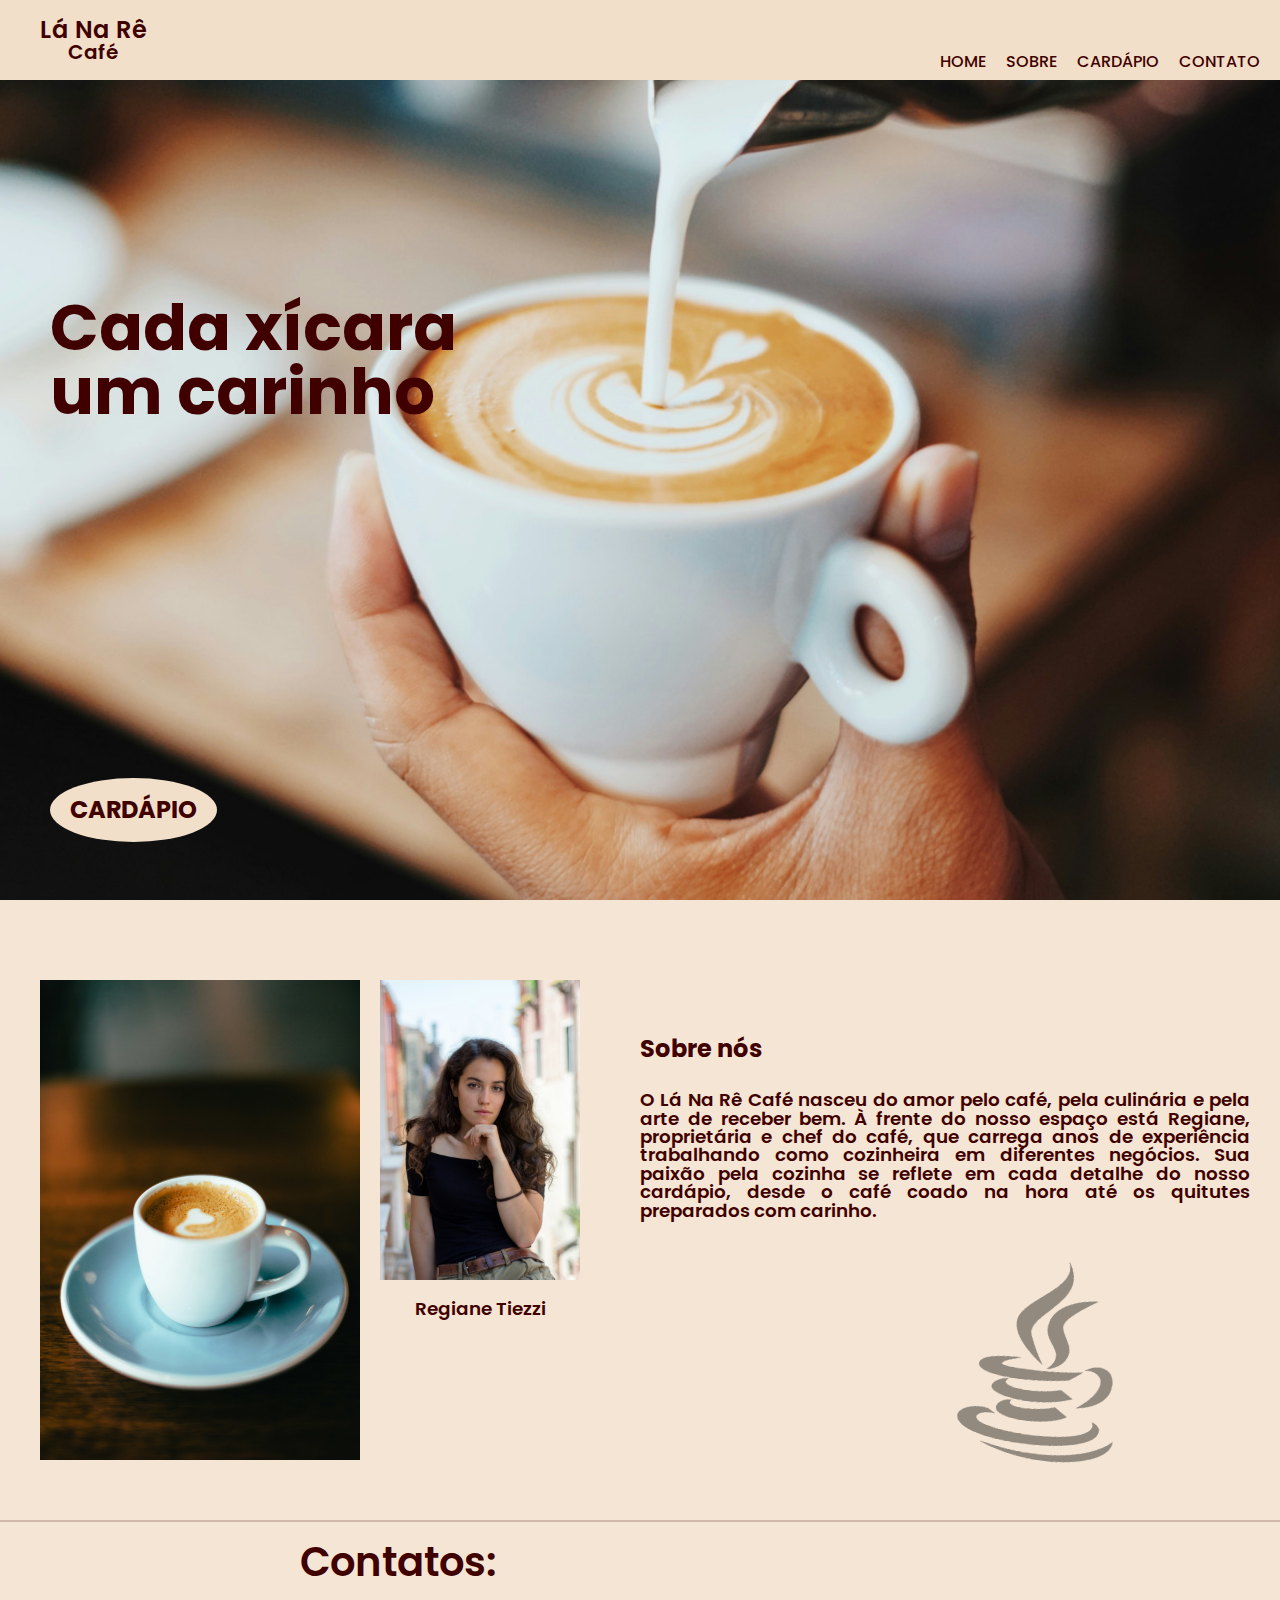
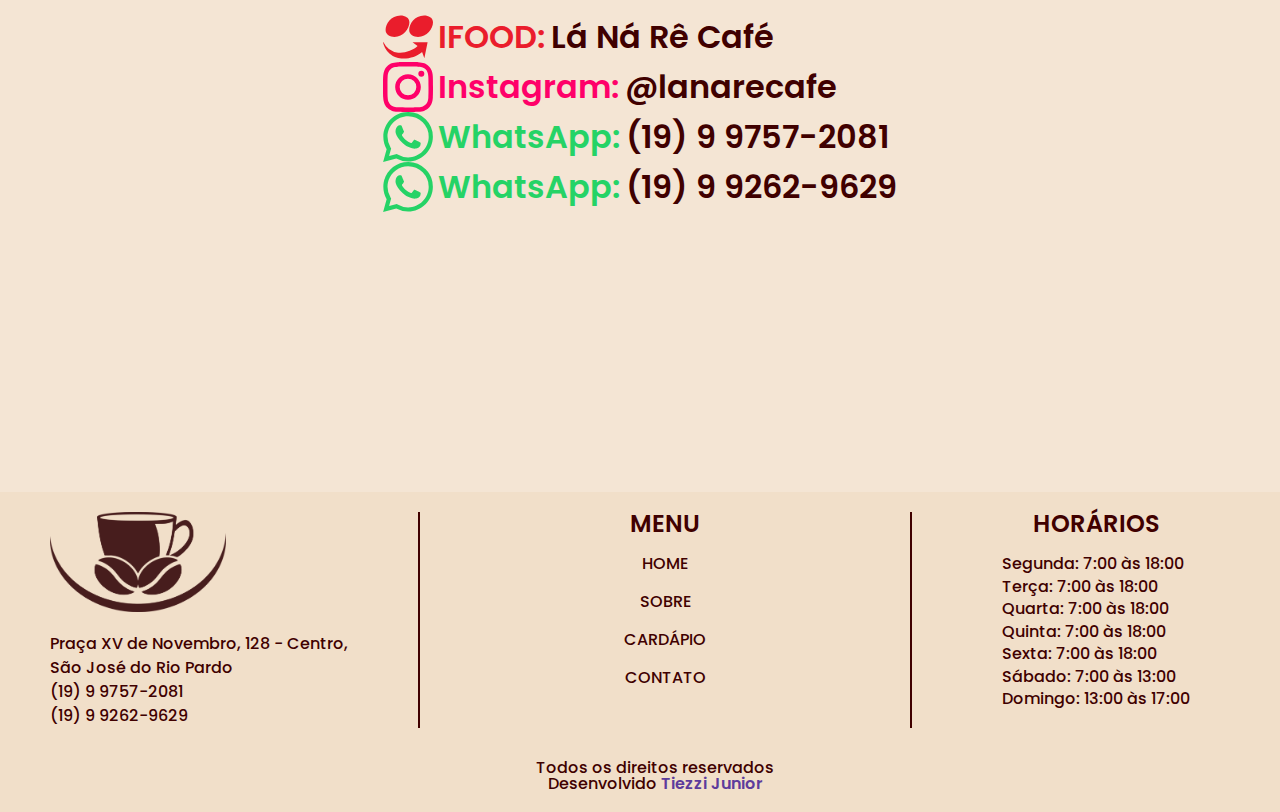
<file: index.html>
<!DOCTYPE html>
<html lang="pt-BR">

<head>
    <meta charset="UTF-8">
    <meta name="viewport" content="width=device-width, initial-scale=1.0">
    <title>Lá Na Rê</title>

    <link rel="shortcut icon" href="./src/assets/icon/favicon.ico" type="image/x-icon">

    <!-- RESETA O CSS -->
    <link rel="stylesheet" href="./src/style/rest.css">
    <!-- CARREGA AS VARIAVEIS DE CSS -->
    <link rel="stylesheet" href="./src/style/vars.css">
    <!-- CARREGA O CSS PRINCIPAL -->
    <link rel="stylesheet" href="./src/style/style.css">
    <!-- CARREGA A RESPONSIVIDADE -->
    <link rel="stylesheet" href="./src/style/responsive.css">


    <!-- INICIA O JQUERY -->
    <script src="https://code.jquery.com/jquery-3.6.0.min.js"></script>

    <!-- CDN do Font Awesome -->
    <link href="https://cdnjs.cloudflare.com/ajax/libs/font-awesome/6.0.0-beta3/css/all.min.css" rel="stylesheet">

</head>

<body>

    <!-- INICIO TOPBAR -->
    <header class="topbar">
        <a href="/">
            <div class="topbar__logo">
                <span>Lá Na Rê</span>
                <span class="subtitle">Café</span>
            </div>
        </a>

        <div class="topbar__menu">
            <ul class="topbar__list">
                <li><a href="/">HOME</a></li>
                <li><a href="#sobre">SOBRE</a></li>
                <li><a href="cardapio">CARDÁPIO</a></li>
                <li><a href="#contatos">CONTATO</a></li>
            </ul>
        </div>
    </header>
    <!-- FIM TOPBAR -->

    <main>
        <section id="capa" class="capa">
            <div class="capa__slogan">
                <p>Cada xícara<br>um carinho</p>
            </div>

            <div class="capa__button">
                <a class="capa__btn-cardapio" href="cardapio">
                    CARDÁPIO
                </a>
            </div>
        </section>

        <section id="sobre" class="sobre">
            <div class="sobre__left">
                <div class="sobre__cafe">
                    <img src="./src/assets/img/sobre.jpg" alt="Imagem de Café">
                </div>
                <div class="sobre__proprietaria">
                    <div class="sobre__foto">
                        <img src="./src/assets/img/proprietaria.jpg" alt="Foto da Proprietária do Café">
                    </div>
                    <span>Regiane Tiezzi</span>
                </div>
            </div>

            <div class="sobre__right">
                <div class="sobre__right-texto">
                    <span class="sobre__title">Sobre nós</span>
                    <span class="sobre__text">
                        O Lá Na Rê Café nasceu do amor pelo café, pela culinária e pela arte de receber bem. À frente do
                        nosso espaço está Regiane, proprietária e chef do café, que carrega anos de experiência
                        trabalhando
                        como cozinheira em diferentes negócios. Sua paixão pela cozinha se reflete em cada detalhe do
                        nosso
                        cardápio, desde o café coado na hora até os quitutes preparados com carinho.
                    </span>
                </div>
                <div class="sobre__right-img">
                    <img src="./src/assets/img/simbolo-café.png" alt="">
                </div>
            </div>
        </section>

        <section id="contatos" class="contatos">
            <div class="contatos__title">
                <span>Contatos:</span>
            </div>
            <div class="contatos__content">
                <ul class="contatos__lista">
                    <li>
                        <a href="https://www.ifood.com.br/delivery/sao-jose-do-rio-pardo-sp/la-na-re-cafe-centro/7b451c2b-5046-4c62-98a6-a22ff6b5cada"
                            target="_blank">
                            <svg class="vetor-ifood" xmlns="http://www.w3.org/2000/svg" role="img" viewBox="0 0 24 24">
                                <title>iFood</title>
                                <path
                                    d="M8.428 1.67c-4.65 0-7.184 4.149-7.184 6.998 0 2.294 2.2 3.299 4.25 3.299l-.006-.006c4.244 0 7.184-3.854 7.184-6.998 0-2.29-2.175-3.293-4.244-3.293zm11.328 0c-4.65 0-7.184 4.149-7.184 6.998 0 2.294 2.2 3.299 4.25 3.299l-.006-.006C21.061 11.96 24 8.107 24 4.963c0-2.29-2.18-3.293-4.244-3.293zM14.172 14.52l2.435 1.834c-2.17 2.07-6.124 3.525-9.353 3.17A8.913 8.913 0 01.23 14.541H0a9.598 9.598 0 008.828 7.758c3.814.24 7.323-.905 9.947-3.13l-.004.007 1.08 2.988 1.555-7.623-7.234-.02Z" />
                            </svg>
                            <span class="title-ifood">IFOOD:</span>
                            <span class="text-ifood">Lá Ná Rê Café</span>
                        </a>
                    </li>
                    <li>
                        <a href="https://www.instagram.com/lanarecafe/" target="_blank">
                            <svg class="vetor-instagram" xmlns="http://www.w3.org/2000/svg" role="img"
                                viewBox="0 0 24 24">
                                <title>Instagram</title>
                                <path
                                    d="M7.0301.084c-1.2768.0602-2.1487.264-2.911.5634-.7888.3075-1.4575.72-2.1228 1.3877-.6652.6677-1.075 1.3368-1.3802 2.127-.2954.7638-.4956 1.6365-.552 2.914-.0564 1.2775-.0689 1.6882-.0626 4.947.0062 3.2586.0206 3.6671.0825 4.9473.061 1.2765.264 2.1482.5635 2.9107.308.7889.72 1.4573 1.388 2.1228.6679.6655 1.3365 1.0743 2.1285 1.38.7632.295 1.6361.4961 2.9134.552 1.2773.056 1.6884.069 4.9462.0627 3.2578-.0062 3.668-.0207 4.9478-.0814 1.28-.0607 2.147-.2652 2.9098-.5633.7889-.3086 1.4578-.72 2.1228-1.3881.665-.6682 1.0745-1.3378 1.3795-2.1284.2957-.7632.4966-1.636.552-2.9124.056-1.2809.0692-1.6898.063-4.948-.0063-3.2583-.021-3.6668-.0817-4.9465-.0607-1.2797-.264-2.1487-.5633-2.9117-.3084-.7889-.72-1.4568-1.3876-2.1228C21.2982 1.33 20.628.9208 19.8378.6165 19.074.321 18.2017.1197 16.9244.0645 15.6471.0093 15.236-.005 11.977.0014 8.718.0076 8.31.0215 7.0301.0839m.1402 21.6932c-1.17-.0509-1.8053-.2453-2.2287-.408-.5606-.216-.96-.4771-1.3819-.895-.422-.4178-.6811-.8186-.9-1.378-.1644-.4234-.3624-1.058-.4171-2.228-.0595-1.2645-.072-1.6442-.079-4.848-.007-3.2037.0053-3.583.0607-4.848.05-1.169.2456-1.805.408-2.2282.216-.5613.4762-.96.895-1.3816.4188-.4217.8184-.6814 1.3783-.9003.423-.1651 1.0575-.3614 2.227-.4171 1.2655-.06 1.6447-.072 4.848-.079 3.2033-.007 3.5835.005 4.8495.0608 1.169.0508 1.8053.2445 2.228.408.5608.216.96.4754 1.3816.895.4217.4194.6816.8176.9005 1.3787.1653.4217.3617 1.056.4169 2.2263.0602 1.2655.0739 1.645.0796 4.848.0058 3.203-.0055 3.5834-.061 4.848-.051 1.17-.245 1.8055-.408 2.2294-.216.5604-.4763.96-.8954 1.3814-.419.4215-.8181.6811-1.3783.9-.4224.1649-1.0577.3617-2.2262.4174-1.2656.0595-1.6448.072-4.8493.079-3.2045.007-3.5825-.006-4.848-.0608M16.953 5.5864A1.44 1.44 0 1 0 18.39 4.144a1.44 1.44 0 0 0-1.437 1.4424M5.8385 12.012c.0067 3.4032 2.7706 6.1557 6.173 6.1493 3.4026-.0065 6.157-2.7701 6.1506-6.1733-.0065-3.4032-2.771-6.1565-6.174-6.1498-3.403.0067-6.156 2.771-6.1496 6.1738M8 12.0077a4 4 0 1 1 4.008 3.9921A3.9996 3.9996 0 0 1 8 12.0077" />
                            </svg>
                            <span class="title-instagram">Instagram:</span>
                            <span class="text-instagram">@lanarecafe</span>
                        </a>
                    </li>
                    <li>
                        <a href="https://wa.me/5519997572081" target="_blank">
                            <svg class="vetor-whatsapp" xmlns="http://www.w3.org/2000/svg" role="img"
                                viewBox="0 0 24 24">
                                <title>WhatsApp</title>
                                <path
                                    d="M17.472 14.382c-.297-.149-1.758-.867-2.03-.967-.273-.099-.471-.148-.67.15-.197.297-.767.966-.94 1.164-.173.199-.347.223-.644.075-.297-.15-1.255-.463-2.39-1.475-.883-.788-1.48-1.761-1.653-2.059-.173-.297-.018-.458.13-.606.134-.133.298-.347.446-.52.149-.174.198-.298.298-.497.099-.198.05-.371-.025-.52-.075-.149-.669-1.612-.916-2.207-.242-.579-.487-.5-.669-.51-.173-.008-.371-.01-.57-.01-.198 0-.52.074-.792.372-.272.297-1.04 1.016-1.04 2.479 0 1.462 1.065 2.875 1.213 3.074.149.198 2.096 3.2 5.077 4.487.709.306 1.262.489 1.694.625.712.227 1.36.195 1.871.118.571-.085 1.758-.719 2.006-1.413.248-.694.248-1.289.173-1.413-.074-.124-.272-.198-.57-.347m-5.421 7.403h-.004a9.87 9.87 0 01-5.031-1.378l-.361-.214-3.741.982.998-3.648-.235-.374a9.86 9.86 0 01-1.51-5.26c.001-5.45 4.436-9.884 9.888-9.884 2.64 0 5.122 1.03 6.988 2.898a9.825 9.825 0 012.893 6.994c-.003 5.45-4.437 9.884-9.885 9.884m8.413-18.297A11.815 11.815 0 0012.05 0C5.495 0 .16 5.335.157 11.892c0 2.096.547 4.142 1.588 5.945L.057 24l6.305-1.654a11.882 11.882 0 005.683 1.448h.005c6.554 0 11.89-5.335 11.893-11.893a11.821 11.821 0 00-3.48-8.413Z" />
                            </svg>
                            <span class="title-whatsapp">WhatsApp:</span>
                            <span class="text-whatsapp">(19) 9 9757-2081</span>
                        </a>
                    </li>
                    <li>
                        <a href="https://wa.me/5519992629629" target="_blank">
                            <svg class="vetor-whatsapp" xmlns="http://www.w3.org/2000/svg" role="img"
                                viewBox="0 0 24 24">
                                <title>WhatsApp</title>
                                <path
                                    d="M17.472 14.382c-.297-.149-1.758-.867-2.03-.967-.273-.099-.471-.148-.67.15-.197.297-.767.966-.94 1.164-.173.199-.347.223-.644.075-.297-.15-1.255-.463-2.39-1.475-.883-.788-1.48-1.761-1.653-2.059-.173-.297-.018-.458.13-.606.134-.133.298-.347.446-.52.149-.174.198-.298.298-.497.099-.198.05-.371-.025-.52-.075-.149-.669-1.612-.916-2.207-.242-.579-.487-.5-.669-.51-.173-.008-.371-.01-.57-.01-.198 0-.52.074-.792.372-.272.297-1.04 1.016-1.04 2.479 0 1.462 1.065 2.875 1.213 3.074.149.198 2.096 3.2 5.077 4.487.709.306 1.262.489 1.694.625.712.227 1.36.195 1.871.118.571-.085 1.758-.719 2.006-1.413.248-.694.248-1.289.173-1.413-.074-.124-.272-.198-.57-.347m-5.421 7.403h-.004a9.87 9.87 0 01-5.031-1.378l-.361-.214-3.741.982.998-3.648-.235-.374a9.86 9.86 0 01-1.51-5.26c.001-5.45 4.436-9.884 9.888-9.884 2.64 0 5.122 1.03 6.988 2.898a9.825 9.825 0 012.893 6.994c-.003 5.45-4.437 9.884-9.885 9.884m8.413-18.297A11.815 11.815 0 0012.05 0C5.495 0 .16 5.335.157 11.892c0 2.096.547 4.142 1.588 5.945L.057 24l6.305-1.654a11.882 11.882 0 005.683 1.448h.005c6.554 0 11.89-5.335 11.893-11.893a11.821 11.821 0 00-3.48-8.413Z" />
                            </svg>
                            <span class="title-whatsapp">WhatsApp:</span>
                            <span class="text-whatsapp">(19) 9 9262-9629</span>
                        </a>
                    </li>
                </ul>
            </div>
        </section>
    </main>

    <!-- INICIO FOOTER -->
    <footer>
        <div class="footer__content">
            <div class="footer__infos">
                <img src="./src/assets/img/logo.png" alt="Logo LaNaRe">
                <span>
                    Praça XV de Novembro, 128 - Centro,<br>
                    São José do Rio Pardo<br>
                    (19) 9 9757-2081<br>
                    (19) 9 9262-9629
                </span>
            </div>
            <div class="footer__menu">
                <span>MENU</span>
                <ul class="footer__menu-list">
                    <li><a href="/">HOME</a></li>
                    <li><a href="#sobre">SOBRE</a></li>
                    <li><a href="cardapio">CARDÁPIO</a></li>
                    <li><a href="#contatos">CONTATO</a></li>
                </ul>
            </div>
            <div class="footer__horarios">
                <span>HORÁRIOS</span>
                <ul class="footer__horarios-list">
                    <li>Segunda: 7:00 às 18:00</li>
                    <li>Terça: 7:00 às 18:00</li>
                    <li>Quarta: 7:00 às 18:00</li>
                    <li>Quinta: 7:00 às 18:00</li>
                    <li>Sexta: 7:00 às 18:00</li>
                    <li>Sábado: 7:00 às 13:00</li>
                    <li>Domingo: 13:00 às 17:00</li>
                </ul>
            </div>
        </div>
        <div class="footer__direitos">
            <p>
                Todos os direitos reservados<br>
                Desenvolvido <span class="footer__developer">Tiezzi Junior</span>
            </p>
        </div>
    </footer>
    <!-- INICIO FOOTER -->

</body>

</html>
</file>
<file: src/style/vars.css>
/* IMPORT FONTS */
@import url("https://fonts.googleapis.com/css2?family=Poppins:ital,wght@0,100;0,200;0,300;0,400;0,500;0,600;0,700;0,800;0,900;1,100;1,200;1,300;1,400;1,500;1,600;1,700;1,800;1,900&display=swap");

:root {
  /* FONTS */
  --primary-font: "Poppins", sans-serif;

  /* COLORS */
  --primary-color: #400000;
  --secund-color: #f1dfc9;
  --third-color: #f4e5d4;
}
</file>
<file: src/style/style.css>
body {
  display: flex;
  flex-direction: column;
  min-height: 100vh;
  background-color: var(--third-color);
  font-family: var(--primary-font);
}

main {
  flex: 1;
}

/* TOPBAR */

header {
  display: flex;
  justify-content: space-between;
  position: absolute;
  top: 0;
  left: 0;
  right: 0;
  height: 80px;
  background-color: var(--secund-color);
}

.topbar__logo {
  display: flex;
  flex-direction: column;
  justify-content: center;
  text-align: center;
  padding-left: 40px;
  height: 100%;
}

.topbar__logo span {
  padding-right: 40px;
  font-size: 1.5rem;
  font-weight: 600;
  color: var(--primary-color);
}

.topbar__logo .subtitle {
  font-size: 1.25rem;
}

.topbar__menu {
  display: flex;
  align-items: flex-end;
  width: 50%;
  height: 100%;
}

.topbar__list {
  display: flex;
  justify-content: flex-end;
  width: 100%;
  padding: 0 10px 10px 0;
  color: var(--primary-color);
  font-weight: 500;
}

.topbar__list li {
  padding: 0 10px;
}

/* 
  INICIO INDEX
*/

/* CAPA */

.capa {
  background-image: url(../assets/img/capa.jpg);
  background-size: cover;
  background-position: center;
  background-repeat: no-repeat;
  width: 100%;
  height: 100vh;
}

.capa__slogan {
  display: flex;
  align-items: center;
  font-size: 4rem;
  font-weight: 700;
  color: var(--primary-color);
  height: 80%;
  padding-left: 50px;
}

.capa__button {
  display: flex;
  align-items: center;
  padding-left: 50px;
  height: 20%;
}

.capa__btn-cardapio {
  background-color: var(--secund-color);
  border: none;
  border-radius: 50%;
  font-size: 1.5rem;
  font-weight: 700;
  color: var(--primary-color);
  padding: 20px;
}

/* SOBRE */

.sobre {
  display: flex;
  width: 100%;
  min-height: 600px;
  background-color: var(--third-color);
  color: var(--primary-color);
}

.sobre__left {
  display: flex;
  height: 100%;
  width: 50%;
  padding-top: 20px;
}

.sobre__right {
  display: flex;
  flex-direction: column;
  height: 600px;
  width: 50%;
  padding-top: 20px;
}

.sobre__right-texto {
  display: flex;
  flex-direction: column;
  justify-content: flex-end;
  height: 50%;
  width: 100%;
}

.sobre__right .sobre__title {
  font-size: 1.5rem;
  font-weight: 700;
  padding-bottom: 30px;
}

.sobre__right .sobre__text {
  font-size: 1.15rem;
  font-weight: 550;
  padding-right: 30px;
  text-align: justify;
}

.sobre__right-img {
  display: flex;
  justify-content: flex-end;
  height: 50%;
  width: 85%;
}

.sobre__right-img img {
  max-height: 200px;
  padding: 40px;
  transform: rotate(7.49deg);
  opacity: 40%;
}

.sobre__cafe {
  display: flex;
  align-items: center;
  justify-content: center;
  max-height: 600px;
  width: 50%;
}

.sobre__cafe img {
  max-height: 80%;
  padding-left: 80px;
}

.sobre__proprietaria {
  display: flex;
  flex-direction: column;
  align-items: center;
  justify-content: flex-start;
  height: 80%;
  width: 50%;
}

.sobre__foto {
  height: 300px;
  width: 200px;
  margin: 60px 0 20px 0;
}

.sobre__foto img {
  max-height: 100%;
}

.sobre__proprietaria span {
  font-size: 1.15rem;
  font-weight: 600;
}

/* CONTATO */

.contatos {
  display: flex;
  flex-direction: column;
  width: 100%;
  min-height: 550px;
  background-color: var(--third-color);
  color: var(--primary-color);
  padding-top: 20px;
  border-top: 2px solid rgba(64, 0, 0, 0.2);
}

.contatos__title {
  display: flex;
  align-items: flex-end;
  height: 20%;
}

.contatos__title span {
  font-size: 2.5rem;
  font-weight: 600;
  padding-left: 300px;
}

.contatos__content {
  display: flex;
  justify-content: center;
  height: 50%;
  margin-top: 30px;
}

.contatos__lista {
  display: flex;
  flex-direction: column;
  justify-content: space-between;
}

.contatos__lista li a {
  display: flex;
  align-items: center;
}

.contatos__lista svg {
  width: 50px;
}

.contatos__lista .vetor-ifood {
  fill: #ea1d2c;
}

.contatos__lista .vetor-instagram {
  fill: #ff0069;
}

.contatos__lista .vetor-whatsapp {
  fill: #25d366;
}

.contatos__lista .title-ifood,
.contatos__lista .text-ifood,
.contatos__lista .title-instagram,
.contatos__lista .text-instagram,
.contatos__lista .title-whatsapp,
.contatos__lista .text-whatsapp {
  font-size: 2rem;
  font-weight: 600;
  color: var(--primary-color);
  padding-left: 5px;
}

.contatos__lista .title-ifood {
  color: #ea1d2c;
  padding-left: 5px;
}

.contatos__lista .title-instagram {
  color: #ff0069;
  padding-left: 5px;
}

.contatos__lista .title-whatsapp {
  color: #25d366;
  padding-left: 5px;
}

/* 
  FIM INDEX
*/

/* 
  INICIO CARDAPIO/
*/

.main-content {
  display: flex;
  justify-content: space-between;
  width: 100%;
  height: 600px;
  background-color: var(--third-color);
}

.btn-prev,
.btn-next {
  width: 10%;
  height: auto;
  background-color: transparent;
  border: none;
  cursor: pointer;
}

.btn-prev img,
.btn-next img {
  height: 15%;
}

.carousel {
  display: flex;
  align-items: center;
  height: 100%;
  width: 80%;
  gap: 5%;
  overflow-x: auto;
  scrollbar-width: none;
  scroll-snap-type: x mandatory;
}

.card {
  flex: 0 0 30%;
  scroll-snap-align: start;
}

.card-header {
  display: flex;
  align-items: center;
  justify-content: center;
  width: 100%;
  height: 50px;
  padding: 10px 0;
  background-color: var(--primary-color);
}

.card-header span {
  font-size: 1.5rem;
  font-weight: 600;
  color: #fff;
  padding: 10px;
  text-align: center;
}

.card-img {
  display: flex;
  align-items: center;
  width: 100%;
  height: 200px;
  overflow: hidden;
  background-color: var(--secund-color);
}

.card-img img {
  width: 100%;
}

.card-body {
  height: 250px;
  background-color: var(--secund-color);
}

.card-body li {
  padding: 10px 0 0 10px;
  color: var(--primary-color);
}

/* 
  FIM CARDAPIO
*/

/* FOOTER */

footer {
  display: flex;
  flex-direction: column;
  position: static;
  bottom: 0;
  right: 0;
  left: 0;
  width: 100%;
  height: 300px;
  background-color: var(--secund-color);
  color: var(--primary-color);
  padding-top: 20px;
}

.footer__content {
  display: flex;
}

.footer__infos {
  display: flex;
  flex-direction: column;
  align-items: flex-start;
  height: 100%;
  width: 30%;
  margin-left: 50px;
  border-right: 2px solid var(--primary-color);
}

.footer__infos img {
  max-height: 100px;
  padding-bottom: 20px;
}

.footer__infos span {
  line-height: 1.5;
  font-weight: 500;
}

.footer__menu {
  display: flex;
  flex-direction: column;
  align-items: center;
  height: 100%;
  width: 40%;
  border-right: 2px solid var(--primary-color);
}

.footer__menu span {
  font-size: 1.5rem;
  font-weight: 600;
}

.footer__menu-list {
  display: flex;
  flex-direction: column;
  justify-content: space-between;
  text-align: center;
  height: 60%;
  padding-top: 20px;
  font-weight: 500;
}

.footer__horarios {
  display: flex;
  flex-direction: column;
  align-items: center;
  height: 100%;
  width: 30%;
}

.footer__horarios span {
  font-size: 1.5rem;
  font-weight: 600;
}

.footer__horarios-list {
  display: flex;
  flex-direction: column;
  justify-content: space-between;
  height: 70%;
  padding-top: 20px;
  font-weight: 500;
}

.footer__direitos {
  display: flex;
  justify-content: center;
  align-items: flex-end;
  text-align: center;
  height: 100%;
  width: 100%;
  padding-bottom: 20px;
}

.footer__direitos p {
  font-weight: 500;
  padding-left: 30px;
}

.footer__developer {
  font-weight: 550;
  color: #5d3b9c;
}
</file>
<file: src/style/responsive.css>
/* CELULARES */
@media (max-width: 480px) {
  body {
    overflow-x: hidden;
  }

  /* 
    TOPBAR
  */

  .topbar__logo {
    padding-left: 10px;
  }

  .topbar__list {
    display: none;
  }

  .topbar__menu {
    justify-content: flex-end;
    align-items: center;
  }

  /* 
    CAPA
  */

  .capa {
    min-height: 100vh;
  }

  .capa__slogan {
    font-size: 3rem;
    padding-left: 10px;
  }

  .capa__button {
    padding-left: 10px;
  }

  /* 
    SOBRE
  */

  .sobre {
    flex-direction: column;
  }

  .sobre__left {
    justify-content: center;
    height: 30%;
    width: 100%;
  }

  .sobre__right {
    justify-content: center;
    height: 70%;
    width: 100%;
    margin: 30px 10px;
  }

  .sobre__text {
    line-height: 1.5rem;
  }

  .sobre__cafe {
    display: none;
  }

  .sobre__proprietaria {
    align-items: center;
  }

  .sobre__right-img {
    display: none;
  }

  /* 
    CONTATOS
  */

  .contatos {
    padding-bottom: 20px;
  }

  .contatos__title {
    justify-content: center;
    height: 10%;
  }

  .contatos__title span {
    font-size: 2rem;
    padding: 0;
  }

  .contatos__lista li a {
    flex-direction: column;
    padding: 10px 0;
    gap: 10px;
  }

  .contatos__lista .title-ifood,
  .contatos__lista .text-ifood,
  .contatos__lista .title-instagram,
  .contatos__lista .text-instagram,
  .contatos__lista .title-whatsapp,
  .contatos__lista .text-whatsapp {
    font-size: 1.25rem;
    font-weight: 550;
  }

  /* 
    CARDAPIO
  */

  .carousel {
    width: 70%;
  }

  .card {
    flex-basis: 100%;
    scroll-snap-align: center;
    padding: 0 10px;
  }

  .btn-prev,
  .btn-next {
    width: 15%;
  }

  .btn-prev img,
  .btn-next img {
    height: 10%;
  }

  /* 
    FOOTER
  */

  footer {
    height: auto;
    width: 100%;
  }

  .footer__content {
    flex-direction: column;
  }

  .footer__content {
    gap: 20px;
  }

  .footer__infos,
  .footer__menu {
    align-items: center;
    width: 100%;
    border-bottom: 2px solid var(--primary-color);
    border-right: none;
    padding-bottom: 20px;
    margin-left: 0;
  }

  .footer__menu-list {
    gap: 5px;
  }

  .footer__horarios {
    align-items: center;
    width: 100%;
    padding-bottom: 20px;
    margin: 0;
  }

  .footer__horarios-list {
    gap: 5px;
  }

  .footer__direitos p {
    padding-left: 0;
  }
}
</file>
<file: src/style/rest.css>
/* http://meyerweb.com/eric/tools/css/reset/ 
   v2.0 | 20110126
   License: none (public domain)
*/

html,
body,
div,
span,
applet,
object,
iframe,
h1,
h2,
h3,
h4,
h5,
h6,
p,
blockquote,
pre,
a,
abbr,
acronym,
address,
big,
cite,
code,
del,
dfn,
em,
img,
ins,
kbd,
q,
s,
samp,
small,
strike,
strong,
sub,
sup,
tt,
var,
b,
u,
i,
center,
dl,
dt,
dd,
ol,
ul,
li,
fieldset,
form,
label,
legend,
table,
caption,
tbody,
tfoot,
thead,
tr,
th,
td,
article,
aside,
canvas,
details,
embed,
figure,
figcaption,
footer,
header,
hgroup,
menu,
nav,
output,
ruby,
section,
summary,
time,
mark,
audio,
video {
  margin: 0;
  padding: 0;
  border: 0;
  font-size: 100%;
  font: inherit;
  color: inherit;
  vertical-align: baseline;
}
/* HTML5 display-role reset for older browsers */
article,
aside,
details,
figcaption,
figure,
footer,
header,
hgroup,
menu,
nav,
section {
  display: block;
}
body {
  line-height: 1;
}
ol,
ul {
  list-style: none;
}
blockquote,
q {
  quotes: none;
}
blockquote:before,
blockquote:after,
q:before,
q:after {
  content: "";
  content: none;
}
table {
  border-collapse: collapse;
  border-spacing: 0;
}

a {
  text-decoration: none;
}
</file>
